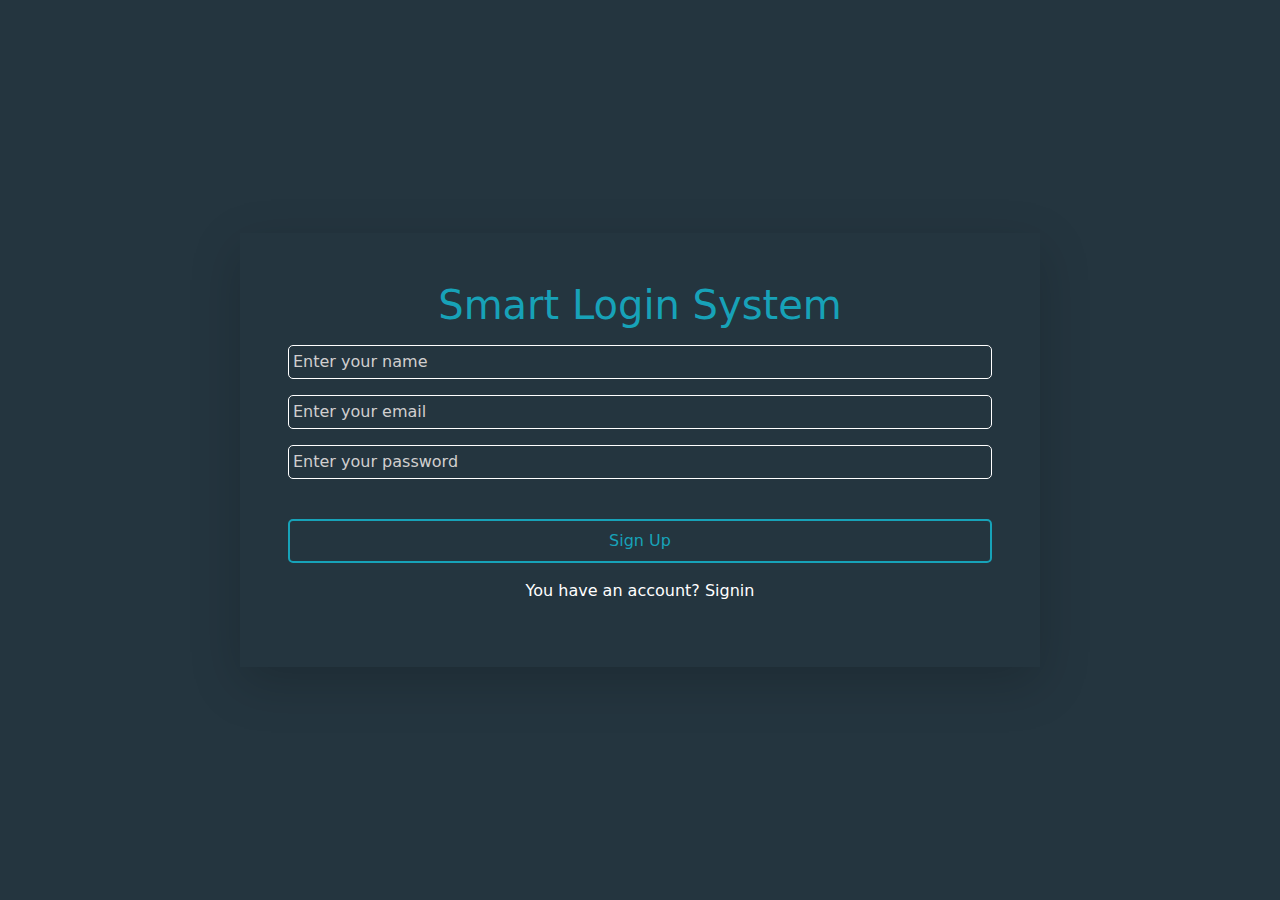
<file: signup.html>
<!DOCTYPE html>
<html lang="en">
<head>
    <meta charset="UTF-8">
    <meta http-equiv="X-UA-Compatible" content="IE=edge">
    <meta name="viewport" content="width=device-width, initial-scale=1.0">
    <title>signup</title>
    <link rel="stylesheet" href="css/all.min.css">
    <link rel="stylesheet" href="css/bootstrap.min.css">

    <link rel="stylesheet" href="css/style2.css">
</head>
<body>
  <div class="container text-white shadow-lg position-absolute translate-middle  p-5 text-center">
    <h1 class=" mb-3">
      Smart Login System
    </h1>
    <div class="input ">
      <input type="text" placeholder="Enter your name" class="w-100 mb-3 p-1" id="name">

      <input type="text" placeholder="Enter your email" class="w-100 mb-3 p-1 " id="email1">
      <input type="password" placeholder="Enter your password" class="w-100 mb-4 p-1" id="pass1">
      <!-- <p class="d-none"> All inputs is required
      </p> -->
      <h6 class="Success d-none">Success</h6>
      <p></p>
    <button class="w-100 mb-3 p-2" id="button1" onclick="signup()">Sign Up</button>

    </div>
    <p>You have an account? <a href="index.html"> Signin</a></p>

  </div>
    
  

<script src="js/bootstrap.bundle.min.js"></script>
<script src="js/index.js"></script>
</body>
</html>
</file>
<file: css/style2.css>
:root{
    --blue: #007bff;
        --indigo: #6610f2;
        --purple: #6f42c1;
        --pink: #e83e8c;
        --red: #dc3545;
        --orange: #fd7e14;
        --yellow: #ffc107;
        --green: #28a745;
        --teal: #20c997;
        --cyan: #17a2b8;
        --white: #fff;
        --gray: #6c757d;
        --gray-dark: #343a40;
        --primary: #007bff;
        --secondary: #6c757d;
        --success: #28a745;
        --info: #17a2b8;
        --warning: #ffc107;
        --danger: #dc3545;
        --light: #f8f9fa;
        --dark: #343a40;
        --breakpoint-xs: 0;
        --breakpoint-sm: 576px;
        --breakpoint-md: 768px;
        --breakpoint-lg: 992px;
        --breakpoint-xl: 1200px;
        --font-family-sans-serif: -apple-system,BlinkMacSystemFont,"Segoe UI",Roboto,"Helvetica Neue",Arial,sans-serif,"Apple Color Emoji","Segoe UI Emoji","Segoe UI Symbol","Noto Color Emoji";
        --font-family-monospace: SFMono-Regular,Menlo,Monaco,Consolas,"Liberation Mono","Courier New",monospace;
    }
    
    
    body{
        background-color: #24353f;
    }
    .container{
        width: 800px;
        top: 50%;
        left: 50%;
        
    
        
    
    }
    .container h1{
        color:var(--info) ;
        text-align: center;
    }
    .input p{
        color: #dc3545;
        font-size: 20px;
        /* display: none; */
    }

     .container button{
        border: 2px solid var(--info);
        color: var(--info);
        background-color: #24353f;
        border-radius: 5px;
     
    
    }
   
    .container input {
        background-color: #24353f;;
        color:#fff ;
        border: 1px #fff solid;
        border-radius: 5px;
    }
    .container input::placeholder{
        color: rgb(209, 207, 207);
    }
    p a{
        color: #fff;
        text-decoration: none;
    }
    .Success{
        color: green;
        font-size: 20px;
    }
</file>
